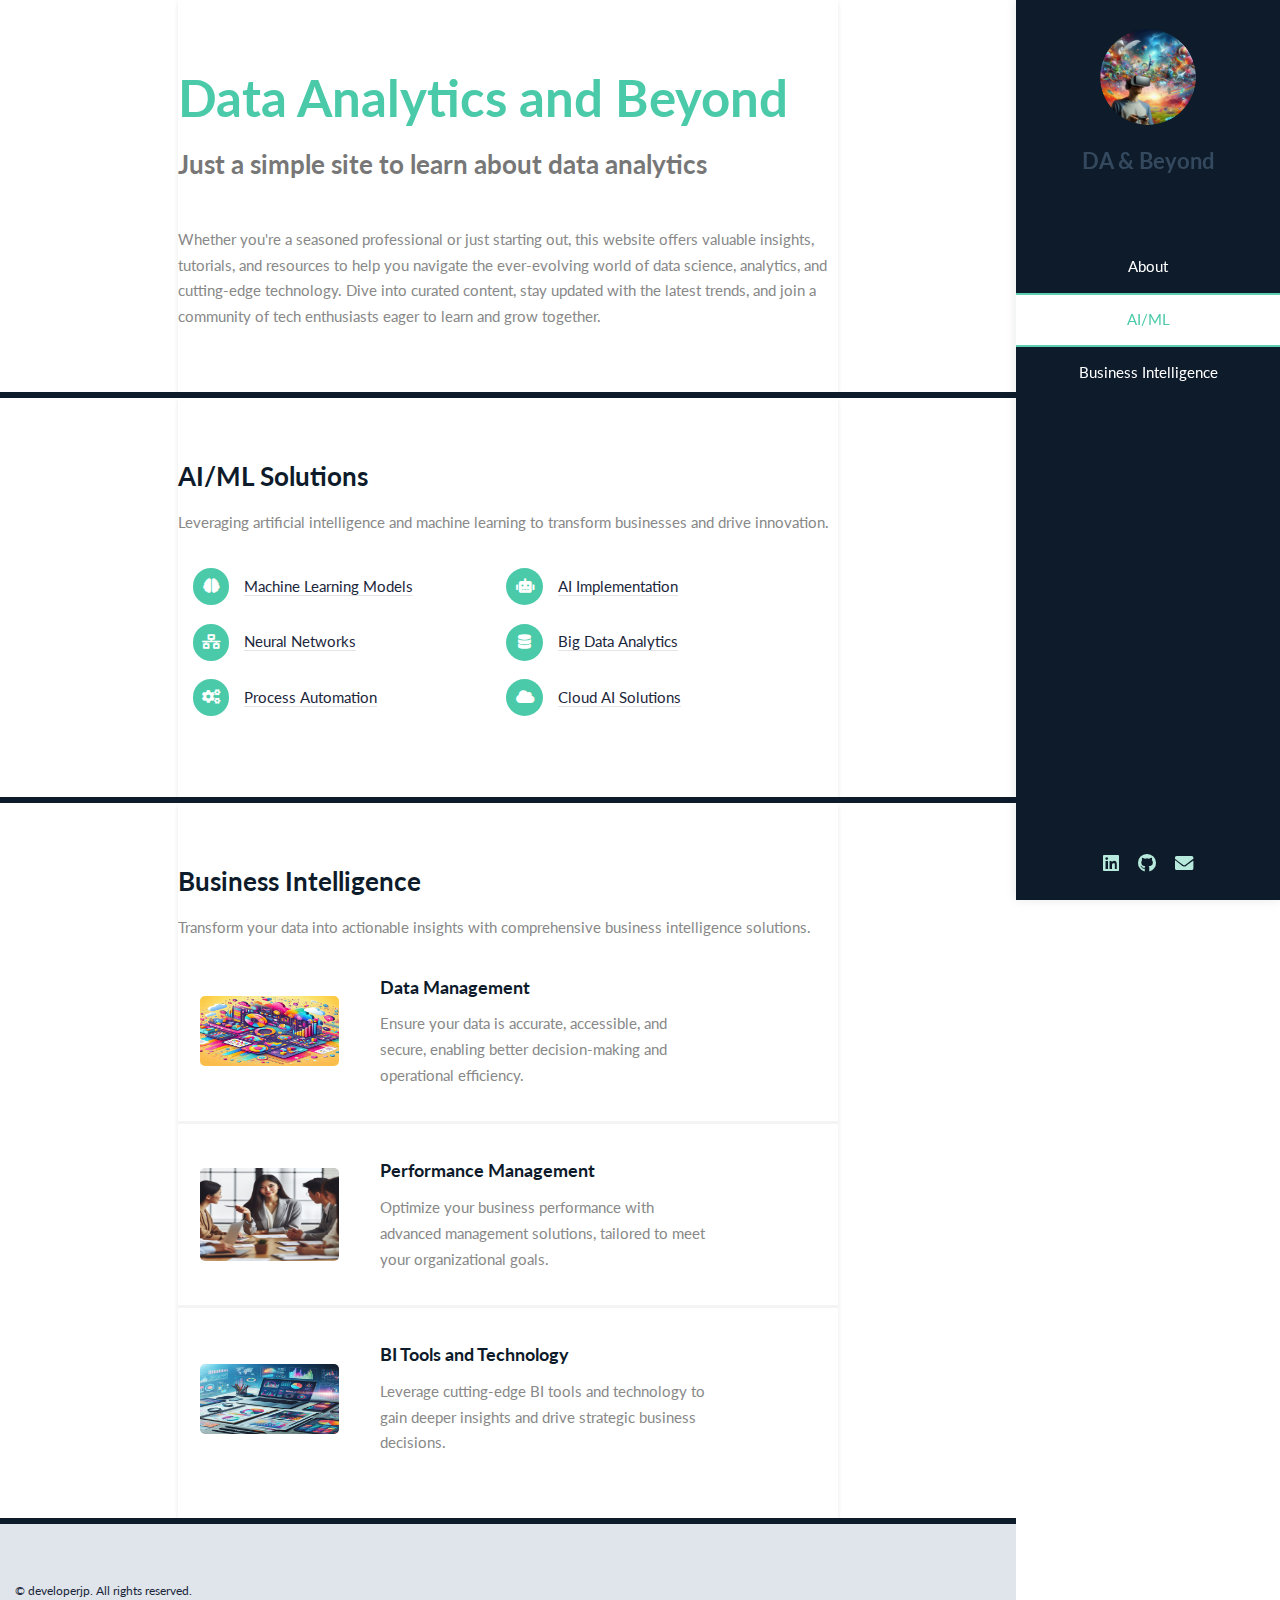
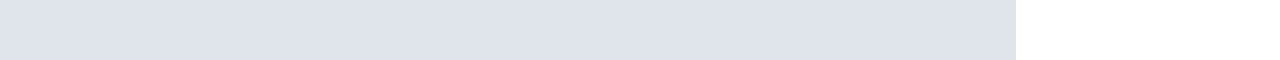
<file: index.html>
<!DOCTYPE HTML>
<!--
	html5up.net | @ajlkn
	Free for personal and commercial use under the CCA 3.0 license (html5up.net/license)
-->
<html>
	<head>
		<title>Data Analytics and Beyond </title>
		<meta charset="utf-8" />
		<meta name="viewport" content="width=device-width, initial-scale=1, user-scalable=no" />
		<link rel="stylesheet" href="assets/css/main.css" />
		<link rel="stylesheet" href="https://cdnjs.cloudflare.com/ajax/libs/font-awesome/5.15.4/css/all.min.css">
	</head>
	<body class="is-preload">

		<!-- Header -->
		<section id="header">
			<header>
				<span class="image avatar"><img src="images/avatar.png" alt="" /></span>
				<h1 id="logo"><a href="#">DA & Beyond</a></h1>
				<p> <br /> </p>
			</header>
			<nav id="nav">
				<ul>
					<li><a href="#one" class="active">About</a></li>
					<li><a href="#two">AI/ML</a></li>
					<li><a href="#three">Business Intelligence</a></li>
					<!-- <li><a href="#four">Contact</a></li> -->
				</ul>
			</nav>
			<footer>
				<ul class="icons">
					<li><a href="https://www.linkedin.com/in/developerjp/" class="icon brands fa-linkedin"><span class="label">LinkedIn</span></a></li>
					<li><a href="https://github.com/jpark8215" class="icon brands fa-github"><span class="label">Github</span></a></li>
					<li><a href="contact.html" class="icon solid fa-envelope"><span class="label">Contact</span></a></li>
				</ul>
			</footer>
		</section>

		<!-- Wrapper -->
		<div id="wrapper">

			<!-- Main -->
			<div id="main">

				<!-- One -->
				<section id="one">
					<!--<div class="image main" data-position="center">
			<img src="images/banner.jpg" alt="" />
		</div>-->
					<div class="container">
						<header class="major">
							<h2>Data Analytics and Beyond</h2>
							<p>Just a simple site to learn about data analytics </p>
						</header>
						<p>Whether you're a seasoned professional or just starting out, this website offers valuable insights, tutorials, and resources to help you navigate the ever-evolving world of data science, analytics, and cutting-edge technology. Dive into curated content, stay updated with the latest trends, and join a community of tech enthusiasts eager to learn and grow together.</p>
					</div>
				</section>

				<!-- Two -->
				<section id="two">
					<div class="container">
						<h3>AI/ML Solutions</h3>
						<p>Leveraging artificial intelligence and machine learning to transform businesses and drive innovation.</p>
						<ul class="feature-icons">
							<li class="icon solid fa-brain">
								<a href="solutions/machine-learning.html">Machine Learning Models</a>
							</li>
							<li class="icon solid fa-robot">
								<a href="solutions/ai-implementation.html">AI Implementation</a>
							</li>
							<li class="icon solid fa-network-wired">
								<a href="solutions/neural-networks.html">Neural Networks</a>
							</li>
							<li class="icon solid fa-database">
								<a href="solutions/big-data.html">Big Data Analytics</a>
							</li>
							<li class="icon solid fa-cogs">
								<a href="solutions/automation.html">Process Automation</a>
							</li>
							<li class="icon solid fa-cloud">
								<a href="solutions/cloud-ai.html">Cloud AI Solutions</a>
							</li>
						</ul>
					</div>
				</section>

				<!-- Three -->
				<section id="three">
					<div class="container">
						<h3>Business Intelligence</h3>
						<p>Transform your data into actionable insights with comprehensive business intelligence solutions.</p>
						<div class="features">
							<article>
								<a href="business-intelligence/data-management.html" class="image"><img src="images/pic01.png" alt="" /></a>
								<div class="inner">
									<a href="business-intelligence/data-management.html" class="text"><h4>Data Management</h4></a>
									<p>Ensure your data is accurate, accessible, and secure, enabling better decision-making and operational efficiency.</p>
								</div>
							</article>
							<article>
								<a href="business-intelligence/performance-management.html" class="image"><img src="images/pic02.png" alt="" /></a>
								<div class="inner">
									<a href="business-intelligence/performance-management.html" class="text"><h4>Performance Management</h4></a>
									<p>Optimize your business performance with advanced management solutions, tailored to meet your organizational goals.</p>
								</div>
							</article>
							<article>
								<a href="business-intelligence/bi-tools.html" class="image"><img src="images/pic03.png" alt="" /></a>
								<div class="inner">
									<a href="business-intelligence/bi-tools.html" class="text"><h4>BI Tools and Technology</h4></a>
									<p>Leverage cutting-edge BI tools and technology to gain deeper insights and drive strategic business decisions.</p>
								</div>
							</article>
						</div>
					</div>
				</section>

				<!-- Four -->
				<!-- <section id="four">
				<div class="container">
					<h3>Contact Me</h3>
					<p>If you have any questions, feel free to contact me. I am here to help!</p>
					<form action="https://api.web3forms.com/submit" method="POST">
						<input type="hidden" name="access_key" value="275f03bc-234c-4f12-b057-581939d3afc4">
						<input type="hidden" name="subject" value="New Submission from Data Analytics and Beyond">
						<div class="row gtr-uniform">
							<div class="col-6 col-12-xsmall"><input type="text" name="name" id="name" placeholder="Name" /></div>
							<div class="col-6 col-12-xsmall"><input type="email" name="email" id="email" placeholder="Email" /></div>
							<div class="col-12"><input type="text" name="subject" id="subject" placeholder="Subject" /></div>
							<div class="col-12"><textarea name="message" id="message" placeholder="Message" rows="6"></textarea></div>
							<div class="col-12">
							<div class="h-captcha" data-captcha="true"></div>

								<ul class="actions">
									<li><input type="submit" class="primary" value="Send Message" /></li>
									<li><input type="reset" value="Reset Form" /></li>
								</ul>
							</div>
						</div>
					</form>
				</div>
		</section>
	</div> -->
				<!-- Footer -->
				<section id="footer">
					<!-- <div class="container"> -->
						<ul class="copyright">
							<li>&copy; developerjp. All rights reserved.</li>
							<!-- <li>Design: <a href="http://html5up.net">HTML5 UP</a></li> -->
						</ul>
					<!-- </div> -->
				</section>

			</div>

		<!-- Scripts -->
		<script src="assets/js/jquery.min.js"></script>
		<script src="assets/js/jquery.scrollex.min.js"></script>
		<script src="assets/js/jquery.scrolly.min.js"></script>
		<script src="assets/js/browser.min.js"></script>
		<script src="assets/js/breakpoints.min.js"></script>
		<script src="assets/js/util.js"></script>
		<script src="assets/js/main.js"></script>

	</body>
</html>
</file>
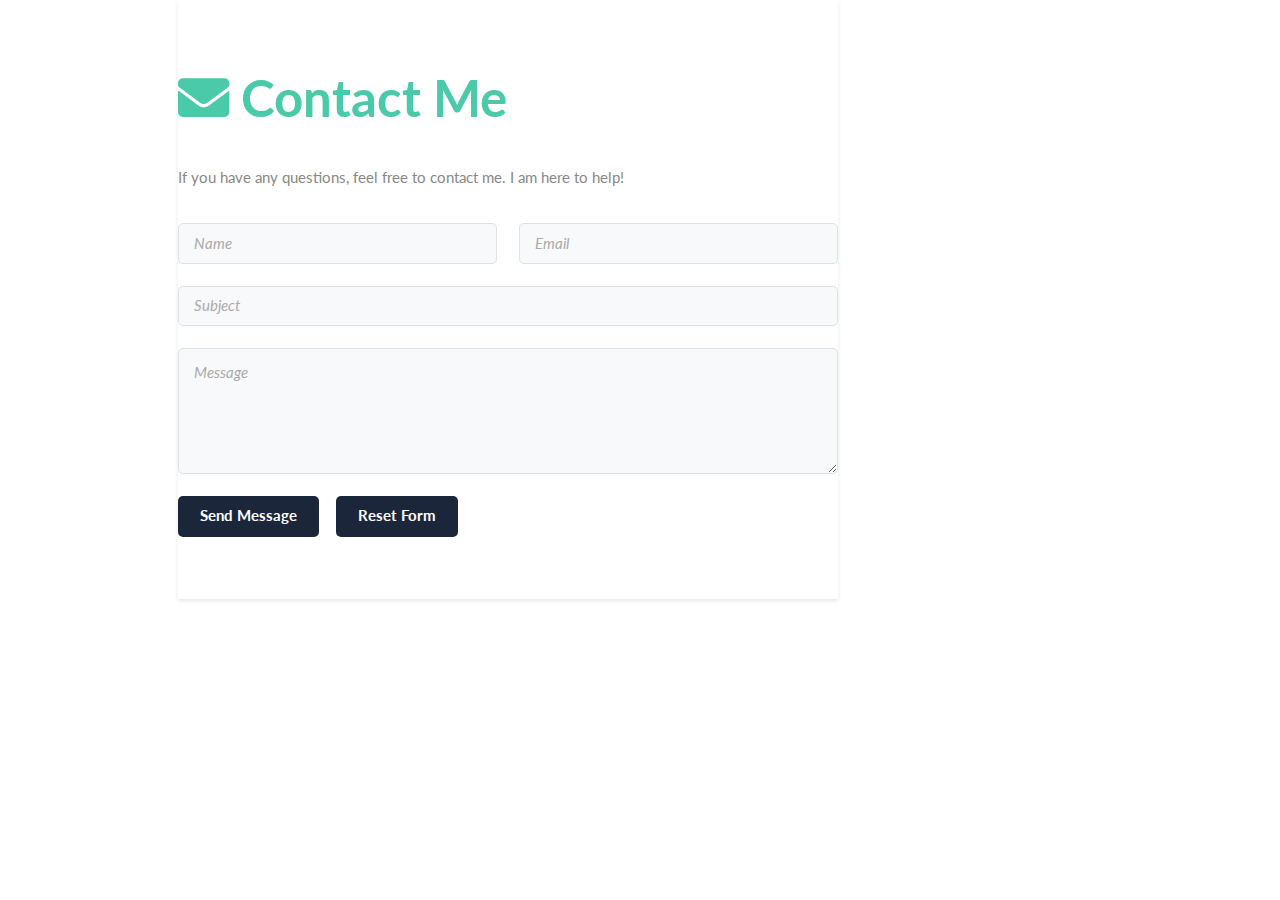
<file: contact.html>
<!DOCTYPE HTML>
<html>
    <head>
        <title>Contact Me | TechVerse</title>
        <meta charset="utf-8" />
        <meta name="viewport" content="width=device-width, initial-scale=1, user-scalable=no" />
        <link rel="stylesheet" href="assets/css/main.css" />
        <link rel="stylesheet" href="https://cdnjs.cloudflare.com/ajax/libs/font-awesome/5.15.4/css/all.min.css">
    </head>
    <body class="is-preload">
        <div id="wrapper">
            <div id="main">
                <section>
                    <div class="container">
                        <header class="major">
                            <h2><i class="fas fa-envelope"></i> Contact Me</h2>
                        </header>
                        <p>If you have any questions, feel free to contact me. I am here to help!</p>
                        <form action="https://api.web3forms.com/submit" method="POST">
                            <input type="hidden" name="access_key" value="275f03bc-234c-4f12-b057-581939d3afc4">
                            <input type="hidden" name="subject" value="New Submission from Data Analytics and Beyond ">
                            <div class="row gtr-uniform">
                                <div class="col-6 col-12-xsmall"><input type="text" name="name" id="name" placeholder="Name" /></div>
                                <div class="col-6 col-12-xsmall"><input type="email" name="email" id="email" placeholder="Email" /></div>
                                <div class="col-12"><input type="text" name="subject" id="subject" placeholder="Subject" /></div>
                                <div class="col-12"><textarea name="message" id="message" placeholder="Message" rows="4"></textarea></div>
                                <div class="col-12">
                                    <div class="h-captcha" data-captcha="true"></div>
                                    <ul class="actions">
                                        <li><input type="submit" class="primary" value="Send Message" /></li>
                                        <li><input type="reset" value="Reset Form" /></li>
                                    </ul>
                                </div>
                            </div>
                        </form>
                    </div>
                </section>
            </div>
        </div>

        <!-- Scripts -->
        <script src="assets/js/jquery.min.js"></script>
        <script src="assets/js/jquery.scrollex.min.js"></script>
        <script src="assets/js/jquery.scrolly.min.js"></script>
        <script src="assets/js/browser.min.js"></script>
        <script src="assets/js/breakpoints.min.js"></script>
        <script src="assets/js/util.js"></script>
        <script src="assets/js/main.js"></script>
        <script src="https://web3forms.com/client/script.js" async defer></script>

    </body>
</html>
</file>
<file: assets/css/main.css>
@import url("fontawesome-all.min.css");
@import url("https://fonts.googleapis.com/css?family=Lato:400,400italic,700,700italic|Source+Code+Pro:400");

/*
	Data Analytics and Beyond 
	html5up.net | @ajlkn
	Free for personal and commercial use under the CCA 3.0 license (html5up.net/license)
*/

html, body, div, span, applet, object,
iframe, h1, h2, h3, h4, h5, h6, p, blockquote,
pre, a, abbr, acronym, address, big, cite,
code, del, dfn, em, img, ins, kbd, q, s, samp,
small, strike, strong, sub, sup, tt, var, b,
u, i, center, dl, dt, dd, ol, ul, li, fieldset,
form, label, legend, table, caption, tbody,
tfoot, thead, tr, th, td, article, aside,
canvas, details, embed, figure, figcaption,
footer, header, hgroup, menu, nav, output, ruby,
section, summary, time, mark, audio, video {
	margin: 0;
	padding: 0;
	border: 0;
	font-size: 100%;
	font: inherit;
	vertical-align: baseline;}

article, aside, details, figcaption, figure,
footer, header, hgroup, menu, nav, section {
	display: block;}

body {
	line-height: 1;
    background-color: #ffffff;
    color: #14213d;
}

ol, ul {
	list-style: none;
}

blockquote, q {
	quotes: none;
}

	blockquote:before, blockquote:after, q:before, q:after {
		content: '';
		content: none;
	}

table {
	border-collapse: collapse;
	border-spacing: 0;
}

body {
	-webkit-text-size-adjust: none;
}

mark {
	background-color: transparent;
	color: inherit;
}

input::-moz-focus-inner {
	border: 0;
	padding: 0;
}

input, select, textarea {
	-moz-appearance: none;
	-webkit-appearance: none;
	-ms-appearance: none;
	appearance: none;
}

/* Basic */

	html {
		box-sizing: border-box;
	}

	*, *:before, *:after {
		box-sizing: inherit;
	}

	body {
		background: #fff;
	}

		body.is-preload *, body.is-preload *:before, body.is-preload *:after {
			-moz-animation: none !important;
			-webkit-animation: none !important;
			-ms-animation: none !important;
			animation: none !important;
			-moz-transition: none !important;
			-webkit-transition: none !important;
			-ms-transition: none !important;
			transition: none !important;
		}

	body, input, select, textarea {
		color: #888;
		font-family: "Lato", sans-serif;
		font-size: 16pt;
		font-weight: 400;
		line-height: 1.75em;
	}

	a {
		-moz-transition: color 0.2s ease-in-out, border-color 0.2s ease-in-out;
		-webkit-transition: color 0.2s ease-in-out, border-color 0.2s ease-in-out;
		-ms-transition: color 0.2s ease-in-out, border-color 0.2s ease-in-out;
		transition: color 0.2s ease-in-out, border-color 0.2s ease-in-out;
		border-bottom: solid 1px #e4e4e4;
		color: #1b263b;
		text-decoration: none;
	}

		a:hover {
			border-bottom-color: transparent;
			color: #233148 !important;
		}

	strong, b {
		color: #777;
		font-weight: 700;
	}

	em, i {
		font-style: italic;
	}

	p {
		margin: 0 0 2.25em 0;
	}

	h1, h2, h3, h4, h5, h6 {
		color: #0d1b2a;
		font-weight: 700;
		line-height: 1em;
		margin: 0 0 0.5625em 0;
	}

		h1 a, h2 a, h3 a, h4 a, h5 a, h6 a {
			border: 0;
			color: inherit;
			text-decoration: none;
		}

	h2 {
		font-size: 2em;
		line-height: 1.5em;
	}

	h3 {
		font-size: 1.75em;
		line-height: 1.5em;
	}

	h4 {
		font-size: 1.25em;
		line-height: 1.5em;
	}

	h5 {
		font-size: 0.9em;
		line-height: 1.5em;
	}

	h6 {
		font-size: 0.7em;
		line-height: 1.5em;
	}

	sub {
		font-size: 0.8em;
		position: relative;
		top: 0.5em;
	}

	sup {
		font-size: 0.8em;
		position: relative;
		top: -0.5em;
	}

	hr {
		border: 0;
		border-bottom: solid 2px #f4f4f4;
		margin: 2.25em 0;
	}

		hr.major {
			margin: 3.375em 0;
		}

	blockquote {
		border-left: solid 8px #e4e4e4;
		font-style: italic;
		margin: 0 0 2.25em 0;
		padding: 0.5em 0 0.5em 2em;
	}

	code {
		background: #555;
		border-radius: 5px;
		color: #fff;
		font-family: "Source Code Pro", monospace;
		font-size: 0.9em;
		margin: 0 0.25em;
		padding: 0.25em 0.65em;
	}

	pre {
		font-family: "Source Code Pro", monospace;
		font-size: 0.9em;
		margin: 0 0 2.25em 0;
	}

		pre code {
			-webkit-overflow-scrolling: touch;
			display: block;
			line-height: 1.5em;
			overflow-x: auto;
			padding: 1em 1.5em;
		}

	.align-left {
		text-align: left;
	}

	.align-center {
		text-align: center;
	}

	.align-right {
		text-align: right;
	}

/* Row */

	.row {
		display: flex;
		flex-wrap: wrap;
		box-sizing: border-box;
		align-items: stretch;
	}

		.row > * {
			box-sizing: border-box;
		}

		.row.gtr-uniform > * > :last-child {
			margin-bottom: 0;
		}

		.row.aln-left {
			justify-content: flex-start;
		}

		.row.aln-center {
			justify-content: center;
		}

		.row.aln-right {
			justify-content: flex-end;
		}

		.row.aln-top {
			align-items: flex-start;
		}

		.row.aln-middle {
			align-items: center;
		}

		.row.aln-bottom {
			align-items: flex-end;
		}

		.row > .imp {
			order: -1;
		}

		.row > .col-1 {
			width: 8.33333%;
		}

		.row > .off-1 {
			margin-left: 8.33333%;
		}

		.row > .col-2 {
			width: 16.66667%;
		}

		.row > .off-2 {
			margin-left: 16.66667%;
		}

		.row > .col-3 {
			width: 25%;
		}

		.row > .off-3 {
			margin-left: 25%;
		}

		.row > .col-4 {
			width: 33.33333%;
		}

		.row > .off-4 {
			margin-left: 33.33333%;
		}

		.row > .col-5 {
			width: 41.66667%;
		}

		.row > .off-5 {
			margin-left: 41.66667%;
		}

		.row > .col-6 {
			width: 50%;
		}

		.row > .off-6 {
			margin-left: 50%;
		}

		.row > .col-7 {
			width: 58.33333%;
		}

		.row > .off-7 {
			margin-left: 58.33333%;
		}

		.row > .col-8 {
			width: 66.66667%;
		}

		.row > .off-8 {
			margin-left: 66.66667%;
		}

		.row > .col-9 {
			width: 75%;
		}

		.row > .off-9 {
			margin-left: 75%;
		}

		.row > .col-10 {
			width: 83.33333%;
		}

		.row > .off-10 {
			margin-left: 83.33333%;
		}

		.row > .col-11 {
			width: 91.66667%;
		}

		.row > .off-11 {
			margin-left: 91.66667%;
		}

		.row > .col-12 {
			width: 100%;
		}

		.row > .off-12 {
			margin-left: 100%;
		}

		.row.gtr-0 {
			margin-top: 0;
			margin-left: 0em;
		}

			.row.gtr-0 > * {
				padding: 0 0 0 0em;
			}

			.row.gtr-0.gtr-uniform {
				margin-top: 0em;
			}

				.row.gtr-0.gtr-uniform > * {
					padding-top: 0em;
				}

		.row.gtr-25 {
			margin-top: 0;
			margin-left: -0.5em;
		}

			.row.gtr-25 > * {
				padding: 0 0 0 0.5em;
			}

			.row.gtr-25.gtr-uniform {
				margin-top: -0.5em;
			}

				.row.gtr-25.gtr-uniform > * {
					padding-top: 0.5em;
				}

		.row.gtr-50 {
			margin-top: 0;
			margin-left: -1em;
		}

			.row.gtr-50 > * {
				padding: 0 0 0 1em;
			}

			.row.gtr-50.gtr-uniform {
				margin-top: -1em;
			}

				.row.gtr-50.gtr-uniform > * {
					padding-top: 1em;
				}

		.row {
			margin-top: 0;
			margin-left: -2em;
		}

			.row > * {
				padding: 0 0 0 2em;
			}

			.row.gtr-uniform {
				margin-top: -2em;
			}

				.row.gtr-uniform > * {
					padding-top: 2em;
				}

		.row.gtr-150 {
			margin-top: 0;
			margin-left: -3em;
		}

			.row.gtr-150 > * {
				padding: 0 0 0 3em;
			}

			.row.gtr-150.gtr-uniform {
				margin-top: -3em;
			}

				.row.gtr-150.gtr-uniform > * {
					padding-top: 3em;
				}

		.row.gtr-200 {
			margin-top: 0;
			margin-left: -4em;
		}

			.row.gtr-200 > * {
				padding: 0 0 0 4em;
			}

			.row.gtr-200.gtr-uniform {
				margin-top: -4em;
			}

				.row.gtr-200.gtr-uniform > * {
					padding-top: 4em;
				}

		@media screen and (max-width: 1680px) {

			.row {
				display: flex;
				flex-wrap: wrap;
				box-sizing: border-box;
				align-items: stretch;
			}

				.row > * {
					box-sizing: border-box;
				}

				.row.gtr-uniform > * > :last-child {
					margin-bottom: 0;
				}

				.row.aln-left {
					justify-content: flex-start;
				}

				.row.aln-center {
					justify-content: center;
				}

				.row.aln-right {
					justify-content: flex-end;
				}

				.row.aln-top {
					align-items: flex-start;
				}

				.row.aln-middle {
					align-items: center;
				}

				.row.aln-bottom {
					align-items: flex-end;
				}

				.row > .imp-xlarge {
					order: -1;
				}

				.row > .col-1-xlarge {
					width: 8.33333%;
				}

				.row > .off-1-xlarge {
					margin-left: 8.33333%;
				}

				.row > .col-2-xlarge {
					width: 16.66667%;
				}

				.row > .off-2-xlarge {
					margin-left: 16.66667%;
				}

				.row > .col-3-xlarge {
					width: 25%;
				}

				.row > .off-3-xlarge {
					margin-left: 25%;
				}

				.row > .col-4-xlarge {
					width: 33.33333%;
				}

				.row > .off-4-xlarge {
					margin-left: 33.33333%;
				}

				.row > .col-5-xlarge {
					width: 41.66667%;
				}

				.row > .off-5-xlarge {
					margin-left: 41.66667%;
				}

				.row > .col-6-xlarge {
					width: 50%;
				}

				.row > .off-6-xlarge {
					margin-left: 50%;
				}

				.row > .col-7-xlarge {
					width: 58.33333%;
				}

				.row > .off-7-xlarge {
					margin-left: 58.33333%;
				}

				.row > .col-8-xlarge {
					width: 66.66667%;
				}

				.row > .off-8-xlarge {
					margin-left: 66.66667%;
				}

				.row > .col-9-xlarge {
					width: 75%;
				}

				.row > .off-9-xlarge {
					margin-left: 75%;
				}

				.row > .col-10-xlarge {
					width: 83.33333%;
				}

				.row > .off-10-xlarge {
					margin-left: 83.33333%;
				}

				.row > .col-11-xlarge {
					width: 91.66667%;
				}

				.row > .off-11-xlarge {
					margin-left: 91.66667%;
				}

				.row > .col-12-xlarge {
					width: 100%;
				}

				.row > .off-12-xlarge {
					margin-left: 100%;
				}

				.row.gtr-0 {
					margin-top: 0;
					margin-left: 0em;
				}

					.row.gtr-0 > * {
						padding: 0 0 0 0em;
					}

					.row.gtr-0.gtr-uniform {
						margin-top: 0em;
					}

						.row.gtr-0.gtr-uniform > * {
							padding-top: 0em;
						}

				.row.gtr-25 {
					margin-top: 0;
					margin-left: -0.5em;
				}

					.row.gtr-25 > * {
						padding: 0 0 0 0.5em;
					}

					.row.gtr-25.gtr-uniform {
						margin-top: -0.5em;
					}

						.row.gtr-25.gtr-uniform > * {
							padding-top: 0.5em;
						}

				.row.gtr-50 {
					margin-top: 0;
					margin-left: -1em;
				}

					.row.gtr-50 > * {
						padding: 0 0 0 1em;
					}

					.row.gtr-50.gtr-uniform {
						margin-top: -1em;
					}

						.row.gtr-50.gtr-uniform > * {
							padding-top: 1em;
						}

				.row {
					margin-top: 0;
					margin-left: -2em;
				}

					.row > * {
						padding: 0 0 0 2em;
					}

					.row.gtr-uniform {
						margin-top: -2em;
					}

						.row.gtr-uniform > * {
							padding-top: 2em;
						}

				.row.gtr-150 {
					margin-top: 0;
					margin-left: -3em;
				}

					.row.gtr-150 > * {
						padding: 0 0 0 3em;
					}

					.row.gtr-150.gtr-uniform {
						margin-top: -3em;
					}

						.row.gtr-150.gtr-uniform > * {
							padding-top: 3em;
						}

				.row.gtr-200 {
					margin-top: 0;
					margin-left: -4em;
				}

					.row.gtr-200 > * {
						padding: 0 0 0 4em;
					}

					.row.gtr-200.gtr-uniform {
						margin-top: -4em;
					}

						.row.gtr-200.gtr-uniform > * {
							padding-top: 4em;
						}

		}

		@media screen and (max-width: 1280px) {

			.row {
				display: flex;
				flex-wrap: wrap;
				box-sizing: border-box;
				align-items: stretch;
			}

				.row > * {
					box-sizing: border-box;
				}

				.row.gtr-uniform > * > :last-child {
					margin-bottom: 0;
				}

				.row.aln-left {
					justify-content: flex-start;
				}

				.row.aln-center {
					justify-content: center;
				}

				.row.aln-right {
					justify-content: flex-end;
				}

				.row.aln-top {
					align-items: flex-start;
				}

				.row.aln-middle {
					align-items: center;
				}

				.row.aln-bottom {
					align-items: flex-end;
				}

				.row > .imp-large {
					order: -1;
				}

				.row > .col-1-large {
					width: 8.33333%;
				}

				.row > .off-1-large {
					margin-left: 8.33333%;
				}

				.row > .col-2-large {
					width: 16.66667%;
				}

				.row > .off-2-large {
					margin-left: 16.66667%;
				}

				.row > .col-3-large {
					width: 25%;
				}

				.row > .off-3-large {
					margin-left: 25%;
				}

				.row > .col-4-large {
					width: 33.33333%;
				}

				.row > .off-4-large {
					margin-left: 33.33333%;
				}

				.row > .col-5-large {
					width: 41.66667%;
				}

				.row > .off-5-large {
					margin-left: 41.66667%;
				}

				.row > .col-6-large {
					width: 50%;
				}

				.row > .off-6-large {
					margin-left: 50%;
				}

				.row > .col-7-large {
					width: 58.33333%;
				}

				.row > .off-7-large {
					margin-left: 58.33333%;
				}

				.row > .col-8-large {
					width: 66.66667%;
				}

				.row > .off-8-large {
					margin-left: 66.66667%;
				}

				.row > .col-9-large {
					width: 75%;
				}

				.row > .off-9-large {
					margin-left: 75%;
				}

				.row > .col-10-large {
					width: 83.33333%;
				}

				.row > .off-10-large {
					margin-left: 83.33333%;
				}

				.row > .col-11-large {
					width: 91.66667%;
				}

				.row > .off-11-large {
					margin-left: 91.66667%;
				}

				.row > .col-12-large {
					width: 100%;
				}

				.row > .off-12-large {
					margin-left: 100%;
				}

				.row.gtr-0 {
					margin-top: 0;
					margin-left: 0em;
				}

					.row.gtr-0 > * {
						padding: 0 0 0 0em;
					}

					.row.gtr-0.gtr-uniform {
						margin-top: 0em;
					}

						.row.gtr-0.gtr-uniform > * {
							padding-top: 0em;
						}

				.row.gtr-25 {
					margin-top: 0;
					margin-left: -0.375em;
				}

					.row.gtr-25 > * {
						padding: 0 0 0 0.375em;
					}

					.row.gtr-25.gtr-uniform {
						margin-top: -0.375em;
					}

						.row.gtr-25.gtr-uniform > * {
							padding-top: 0.375em;
						}

				.row.gtr-50 {
					margin-top: 0;
					margin-left: -0.75em;
				}

					.row.gtr-50 > * {
						padding: 0 0 0 0.75em;
					}

					.row.gtr-50.gtr-uniform {
						margin-top: -0.75em;
					}

						.row.gtr-50.gtr-uniform > * {
							padding-top: 0.75em;
						}

				.row {
					margin-top: 0;
					margin-left: -1.5em;
				}

					.row > * {
						padding: 0 0 0 1.5em;
					}

					.row.gtr-uniform {
						margin-top: -1.5em;
					}

						.row.gtr-uniform > * {
							padding-top: 1.5em;
						}

				.row.gtr-150 {
					margin-top: 0;
					margin-left: -2.25em;
				}

					.row.gtr-150 > * {
						padding: 0 0 0 2.25em;
					}

					.row.gtr-150.gtr-uniform {
						margin-top: -2.25em;
					}

						.row.gtr-150.gtr-uniform > * {
							padding-top: 2.25em;
						}

				.row.gtr-200 {
					margin-top: 0;
					margin-left: -3em;
				}

					.row.gtr-200 > * {
						padding: 0 0 0 3em;
					}

					.row.gtr-200.gtr-uniform {
						margin-top: -3em;
					}

						.row.gtr-200.gtr-uniform > * {
							padding-top: 3em;
						}

		}

		@media screen and (max-width: 1024px) {

			.row {
				display: flex;
				flex-wrap: wrap;
				box-sizing: border-box;
				align-items: stretch;
			}

				.row > * {
					box-sizing: border-box;
				}

				.row.gtr-uniform > * > :last-child {
					margin-bottom: 0;
				}

				.row.aln-left {
					justify-content: flex-start;
				}

				.row.aln-center {
					justify-content: center;
				}

				.row.aln-right {
					justify-content: flex-end;
				}

				.row.aln-top {
					align-items: flex-start;
				}

				.row.aln-middle {
					align-items: center;
				}

				.row.aln-bottom {
					align-items: flex-end;
				}

				.row > .imp-medium {
					order: -1;
				}

				.row > .col-1-medium {
					width: 8.33333%;
				}

				.row > .off-1-medium {
					margin-left: 8.33333%;
				}

				.row > .col-2-medium {
					width: 16.66667%;
				}

				.row > .off-2-medium {
					margin-left: 16.66667%;
				}

				.row > .col-3-medium {
					width: 25%;
				}

				.row > .off-3-medium {
					margin-left: 25%;
				}

				.row > .col-4-medium {
					width: 33.33333%;
				}

				.row > .off-4-medium {
					margin-left: 33.33333%;
				}

				.row > .col-5-medium {
					width: 41.66667%;
				}

				.row > .off-5-medium {
					margin-left: 41.66667%;
				}

				.row > .col-6-medium {
					width: 50%;
				}

				.row > .off-6-medium {
					margin-left: 50%;
				}

				.row > .col-7-medium {
					width: 58.33333%;
				}

				.row > .off-7-medium {
					margin-left: 58.33333%;
				}

				.row > .col-8-medium {
					width: 66.66667%;
				}

				.row > .off-8-medium {
					margin-left: 66.66667%;
				}

				.row > .col-9-medium {
					width: 75%;
				}

				.row > .off-9-medium {
					margin-left: 75%;
				}

				.row > .col-10-medium {
					width: 83.33333%;
				}

				.row > .off-10-medium {
					margin-left: 83.33333%;
				}

				.row > .col-11-medium {
					width: 91.66667%;
				}

				.row > .off-11-medium {
					margin-left: 91.66667%;
				}

				.row > .col-12-medium {
					width: 100%;
				}

				.row > .off-12-medium {
					margin-left: 100%;
				}

				.row.gtr-0 {
					margin-top: 0;
					margin-left: 0em;
				}

					.row.gtr-0 > * {
						padding: 0 0 0 0em;
					}

					.row.gtr-0.gtr-uniform {
						margin-top: 0em;
					}

						.row.gtr-0.gtr-uniform > * {
							padding-top: 0em;
						}

				.row.gtr-25 {
					margin-top: 0;
					margin-left: -0.375em;
				}

					.row.gtr-25 > * {
						padding: 0 0 0 0.375em;
					}

					.row.gtr-25.gtr-uniform {
						margin-top: -0.375em;
					}

						.row.gtr-25.gtr-uniform > * {
							padding-top: 0.375em;
						}

				.row.gtr-50 {
					margin-top: 0;
					margin-left: -0.75em;
				}

					.row.gtr-50 > * {
						padding: 0 0 0 0.75em;
					}

					.row.gtr-50.gtr-uniform {
						margin-top: -0.75em;
					}

						.row.gtr-50.gtr-uniform > * {
							padding-top: 0.75em;
						}

				.row {
					margin-top: 0;
					margin-left: -1.5em;
				}

					.row > * {
						padding: 0 0 0 1.5em;
					}

					.row.gtr-uniform {
						margin-top: -1.5em;
					}

						.row.gtr-uniform > * {
							padding-top: 1.5em;
						}

				.row.gtr-150 {
					margin-top: 0;
					margin-left: -2.25em;
				}

					.row.gtr-150 > * {
						padding: 0 0 0 2.25em;
					}

					.row.gtr-150.gtr-uniform {
						margin-top: -2.25em;
					}

						.row.gtr-150.gtr-uniform > * {
							padding-top: 2.25em;
						}

				.row.gtr-200 {
					margin-top: 0;
					margin-left: -3em;
				}

					.row.gtr-200 > * {
						padding: 0 0 0 3em;
					}

					.row.gtr-200.gtr-uniform {
						margin-top: -3em;
					}

						.row.gtr-200.gtr-uniform > * {
							padding-top: 3em;
						}

		}

		@media screen and (max-width: 736px) {

			.row {
				display: flex;
				flex-wrap: wrap;
				box-sizing: border-box;
				align-items: stretch;
			}

				.row > * {
					box-sizing: border-box;
				}

				.row.gtr-uniform > * > :last-child {
					margin-bottom: 0;
				}

				.row.aln-left {
					justify-content: flex-start;
				}

				.row.aln-center {
					justify-content: center;
				}

				.row.aln-right {
					justify-content: flex-end;
				}

				.row.aln-top {
					align-items: flex-start;
				}

				.row.aln-middle {
					align-items: center;
				}

				.row.aln-bottom {
					align-items: flex-end;
				}

				.row > .imp-small {
					order: -1;
				}

				.row > .col-1-small {
					width: 8.33333%;
				}

				.row > .off-1-small {
					margin-left: 8.33333%;
				}

				.row > .col-2-small {
					width: 16.66667%;
				}

				.row > .off-2-small {
					margin-left: 16.66667%;
				}

				.row > .col-3-small {
					width: 25%;
				}

				.row > .off-3-small {
					margin-left: 25%;
				}

				.row > .col-4-small {
					width: 33.33333%;
				}

				.row > .off-4-small {
					margin-left: 33.33333%;
				}

				.row > .col-5-small {
					width: 41.66667%;
				}

				.row > .off-5-small {
					margin-left: 41.66667%;
				}

				.row > .col-6-small {
					width: 50%;
				}

				.row > .off-6-small {
					margin-left: 50%;
				}

				.row > .col-7-small {
					width: 58.33333%;
				}

				.row > .off-7-small {
					margin-left: 58.33333%;
				}

				.row > .col-8-small {
					width: 66.66667%;
				}

				.row > .off-8-small {
					margin-left: 66.66667%;
				}

				.row > .col-9-small {
					width: 75%;
				}

				.row > .off-9-small {
					margin-left: 75%;
				}

				.row > .col-10-small {
					width: 83.33333%;
				}

				.row > .off-10-small {
					margin-left: 83.33333%;
				}

				.row > .col-11-small {
					width: 91.66667%;
				}

				.row > .off-11-small {
					margin-left: 91.66667%;
				}

				.row > .col-12-small {
					width: 100%;
				}

				.row > .off-12-small {
					margin-left: 100%;
				}

				.row.gtr-0 {
					margin-top: 0;
					margin-left: 0em;
				}

					.row.gtr-0 > * {
						padding: 0 0 0 0em;
					}

					.row.gtr-0.gtr-uniform {
						margin-top: 0em;
					}

						.row.gtr-0.gtr-uniform > * {
							padding-top: 0em;
						}

				.row.gtr-25 {
					margin-top: 0;
					margin-left: -0.3125em;
				}

					.row.gtr-25 > * {
						padding: 0 0 0 0.3125em;
					}

					.row.gtr-25.gtr-uniform {
						margin-top: -0.3125em;
					}

						.row.gtr-25.gtr-uniform > * {
							padding-top: 0.3125em;
						}

				.row.gtr-50 {
					margin-top: 0;
					margin-left: -0.625em;
				}

					.row.gtr-50 > * {
						padding: 0 0 0 0.625em;
					}

					.row.gtr-50.gtr-uniform {
						margin-top: -0.625em;
					}

						.row.gtr-50.gtr-uniform > * {
							padding-top: 0.625em;
						}

				.row {
					margin-top: 0;
					margin-left: -1.25em;
				}

					.row > * {
						padding: 0 0 0 1.25em;
					}

					.row.gtr-uniform {
						margin-top: -1.25em;
					}

						.row.gtr-uniform > * {
							padding-top: 1.25em;
						}

				.row.gtr-150 {
					margin-top: 0;
					margin-left: -1.875em;
				}

					.row.gtr-150 > * {
						padding: 0 0 0 1.875em;
					}

					.row.gtr-150.gtr-uniform {
						margin-top: -1.875em;
					}

						.row.gtr-150.gtr-uniform > * {
							padding-top: 1.875em;
						}

				.row.gtr-200 {
					margin-top: 0;
					margin-left: -2.5em;
				}

					.row.gtr-200 > * {
						padding: 0 0 0 2.5em;
					}

					.row.gtr-200.gtr-uniform {
						margin-top: -2.5em;
					}

						.row.gtr-200.gtr-uniform > * {
							padding-top: 2.5em;
						}

		}

		@media screen and (max-width: 480px) {

			.row {
				display: flex;
				flex-wrap: wrap;
				box-sizing: border-box;
				align-items: stretch;
			}

				.row > * {
					box-sizing: border-box;
				}

				.row.gtr-uniform > * > :last-child {
					margin-bottom: 0;
				}

				.row.aln-left {
					justify-content: flex-start;
				}

				.row.aln-center {
					justify-content: center;
				}

				.row.aln-right {
					justify-content: flex-end;
				}

				.row.aln-top {
					align-items: flex-start;
				}

				.row.aln-middle {
					align-items: center;
				}

				.row.aln-bottom {
					align-items: flex-end;
				}

				.row > .imp-xsmall {
					order: -1;
				}

				.row > .col-1-xsmall {
					width: 8.33333%;
				}

				.row > .off-1-xsmall {
					margin-left: 8.33333%;
				}

				.row > .col-2-xsmall {
					width: 16.66667%;
				}

				.row > .off-2-xsmall {
					margin-left: 16.66667%;
				}

				.row > .col-3-xsmall {
					width: 25%;
				}

				.row > .off-3-xsmall {
					margin-left: 25%;
				}

				.row > .col-4-xsmall {
					width: 33.33333%;
				}

				.row > .off-4-xsmall {
					margin-left: 33.33333%;
				}

				.row > .col-5-xsmall {
					width: 41.66667%;
				}

				.row > .off-5-xsmall {
					margin-left: 41.66667%;
				}

				.row > .col-6-xsmall {
					width: 50%;
				}

				.row > .off-6-xsmall {
					margin-left: 50%;
				}

				.row > .col-7-xsmall {
					width: 58.33333%;
				}

				.row > .off-7-xsmall {
					margin-left: 58.33333%;
				}

				.row > .col-8-xsmall {
					width: 66.66667%;
				}

				.row > .off-8-xsmall {
					margin-left: 66.66667%;
				}

				.row > .col-9-xsmall {
					width: 75%;
				}

				.row > .off-9-xsmall {
					margin-left: 75%;
				}

				.row > .col-10-xsmall {
					width: 83.33333%;
				}

				.row > .off-10-xsmall {
					margin-left: 83.33333%;
				}

				.row > .col-11-xsmall {
					width: 91.66667%;
				}

				.row > .off-11-xsmall {
					margin-left: 91.66667%;
				}

				.row > .col-12-xsmall {
					width: 100%;
				}

				.row > .off-12-xsmall {
					margin-left: 100%;
				}

				.row.gtr-0 {
					margin-top: 0;
					margin-left: 0em;
				}

					.row.gtr-0 > * {
						padding: 0 0 0 0em;
					}

					.row.gtr-0.gtr-uniform {
						margin-top: 0em;
					}

						.row.gtr-0.gtr-uniform > * {
							padding-top: 0em;
						}

				.row.gtr-25 {
					margin-top: 0;
					margin-left: -0.3125em;
				}

					.row.gtr-25 > * {
						padding: 0 0 0 0.3125em;
					}

					.row.gtr-25.gtr-uniform {
						margin-top: -0.3125em;
					}

						.row.gtr-25.gtr-uniform > * {
							padding-top: 0.3125em;
						}

				.row.gtr-50 {
					margin-top: 0;
					margin-left: -0.625em;
				}

					.row.gtr-50 > * {
						padding: 0 0 0 0.625em;
					}

					.row.gtr-50.gtr-uniform {
						margin-top: -0.625em;
					}

						.row.gtr-50.gtr-uniform > * {
							padding-top: 0.625em;
						}

				.row {
					margin-top: 0;
					margin-left: -1.25em;
				}

					.row > * {
						padding: 0 0 0 1.25em;
					}

					.row.gtr-uniform {
						margin-top: -1.25em;
					}

						.row.gtr-uniform > * {
							padding-top: 1.25em;
						}

				.row.gtr-150 {
					margin-top: 0;
					margin-left: -1.875em;
				}

					.row.gtr-150 > * {
						padding: 0 0 0 1.875em;
					}

					.row.gtr-150.gtr-uniform {
						margin-top: -1.875em;
					}

						.row.gtr-150.gtr-uniform > * {
							padding-top: 1.875em;
						}

				.row.gtr-200 {
					margin-top: 0;
					margin-left: -2.5em;
				}

					.row.gtr-200 > * {
						padding: 0 0 0 2.5em;
					}

					.row.gtr-200.gtr-uniform {
						margin-top: -2.5em;
					}

						.row.gtr-200.gtr-uniform > * {
							padding-top: 2.5em;
						}

		}

/* Container */

	.container {
		margin: 0 auto;
		max-width: calc(100% - 4.5em);
		width: 45em;
		background: #ffffff;
		box-shadow: 0 2px 4px rgba(13, 27, 42, 0.1);
	}

		.container.xsmall {
			width: 11.25em;
		}

		.container.small {
			width: 22.5em;
		}

		.container.medium {
			width: 33.75em;
		}

		.container.large {
			width: 56.25em;
		}

		.container.xlarge {
			width: 67.5em;
		}

		.container.max {
			width: 100%;
		}

		@media screen and (max-width: 1024px) {

			.container {
				width: 100% !important;
			}

		}

		@media screen and (max-width: 480px) {

			.container {
				max-width: calc(100% - 3.375em);
			}

		}

/* Section/Article */

	section.special, article.special {
		text-align: center;
	}

	header p {
		color: #aaa;
		position: relative;
		margin: 0 0 1.6875em 0;
	}

	header h2 + p {
		font-size: 1.25em;
		margin-top: -0.5em;
		line-height: 1.5em;
	}

	header h3 + p {
		font-size: 1.1em;
		margin-top: -0.35em;
		line-height: 1.5em;
	}

	header h4 + p,
	header h5 + p,
	header h6 + p {
		font-size: 0.9em;
		margin-top: -0.25em;
		line-height: 1.5em;
	}

	header.major h2 {
		color: #4acaa8;
		font-size: 3.5em;
	}

		header.major h2 + p {
			color: #777;
			font-size: 1.75em;
			font-weight: 700;
			margin-top: -0.75em;
		}

/* Form */

	form {
		margin: 0 0 2.25em 0;
	}

	label {
		color: #777;
		display: block;
		font-size: 0.9em;
		font-weight: 700;
		margin: 0 0 1.125em 0;
	}

	input::-moz-focus-inner {
		border: 0;
		padding: 0;
	}

	input[type="text"],
	input[type="password"],
	input[type="email"],
	select,
	textarea {
		-moz-appearance: none;
		-webkit-appearance: none;
		-ms-appearance: none;
		appearance: none;
		border-radius: 5px;
		border: none;
		border: solid 2px #e4e4e4;
		color: inherit;
		display: block;
		outline: 0;
		padding: 0 1em;
		text-decoration: none;
		width: 100%;
		background: #f8f9fa;
		border: 1px solid #dee2e6;
		color: #495057;
	}

		input[type="text"]:invalid,
		input[type="password"]:invalid,
		input[type="email"]:invalid,
		select:invalid,
		textarea:invalid {
			box-shadow: none;
		}

		input[type="text"]:focus,
		input[type="password"]:focus,
		input[type="email"]:focus,
		input[type="tel"]:focus,
		select:focus,
		textarea:focus {
			border-color: #456789;
			box-shadow: 0 0 0 2px rgba(69, 103, 137, 0.2);
		}

	select {
		background-image: url("data:image/svg+xml;charset=utf8,%3Csvg xmlns='http://www.w3.org/2000/svg' width='40' height='40' preserveAspectRatio='none' viewBox='0 0 40 40'%3E%3Cpath d='M9.4,12.3l10.4,10.4l10.4-10.4c0.2-0.2,0.5-0.4,0.9-0.4c0.3,0,0.6,0.1,0.9,0.4l3.3,3.3c0.2,0.2,0.4,0.5,0.4,0.9 c0,0.4-0.1,0.6-0.4,0.9L20.7,31.9c-0.2,0.2-0.5,0.4-0.9,0.4c-0.3,0-0.6-0.1-0.9-0.4L4.3,17.3c-0.2-0.2-0.4-0.5-0.4-0.9 c0-0.4,0.1-0.6,0.4-0.9l3.3-3.3c0.2-0.2,0.5-0.4,0.9-0.4S9.1,12.1,9.4,12.3z' fill='%23e4e4e4' /%3E%3C/svg%3E");
		background-size: 1.25em;
		background-repeat: no-repeat;
		background-position: calc(100% - 1em) center;
		height: 2.75em;
		padding-right: 2.75em;
		text-overflow: ellipsis;
	}

		select option {
			color: #777;
			background: #fff;
		}

		select:focus::-ms-value {
			background-color: transparent;
		}

		select::-ms-expand {
			display: none;
		}

	input[type="text"],
	input[type="password"],
	input[type="email"],
	select {
		height: 2.75em;
	}

	textarea {
		padding: 0.75em 1em;
	}

	input[type="checkbox"],
	input[type="radio"] {
		-moz-appearance: none;
		-webkit-appearance: none;
		-ms-appearance: none;
		appearance: none;
		display: block;
		float: left;
		margin-right: -2em;
		opacity: 0;
		width: 1em;
		z-index: -1;
	}

		input[type="checkbox"] + label,
		input[type="radio"] + label {
			text-decoration: none;
			color: #888;
			cursor: pointer;
			display: inline-block;
			font-size: 1em;
			font-weight: 400;
			padding-left: 2.4em;
			padding-right: 0.75em;
			position: relative;
		}

			input[type="checkbox"] + label:before,
			input[type="radio"] + label:before {
				-moz-osx-font-smoothing: grayscale;
				-webkit-font-smoothing: antialiased;
				display: inline-block;
				font-style: normal;
				font-variant: normal;
				text-rendering: auto;
				line-height: 1;
				text-transform: none !important;
				font-family: 'Font Awesome 5 Free';
				font-weight: 900;
			}

			input[type="checkbox"] + label:before,
			input[type="radio"] + label:before {
				background: #fafafa;
				border-radius: 5px;
				border: solid 2px #e4e4e4;
				content: '';
				display: inline-block;
				font-size: 0.8em;
				height: 2.0625em;
				left: 0;
				line-height: 2.0625em;
				position: absolute;
				text-align: center;
				top: 0;
				width: 2.0625em;
			}

		input[type="checkbox"]:checked + label:before,
		input[type="radio"]:checked + label:before {
			background: #989898;
			border-color: #989898;
			color: #ffffff;
			content: '\f00c';
		}

		input[type="checkbox"]:focus + label:before,
		input[type="radio"]:focus + label:before {
			border-color: #4acaa8;
		}

	input[type="checkbox"] + label:before {
		border-radius: 5px;
	}

	input[type="radio"] + label:before {
		border-radius: 100%;
	}

	::-webkit-input-placeholder {
		color: #aaa !important;
		font-style: italic;
		opacity: 1.0;
	}

	:-moz-placeholder {
		color: #aaa !important;
		font-style: italic;
		opacity: 1.0;
	}

	::-moz-placeholder {
		color: #aaa !important;
		font-style: italic;
		opacity: 1.0;
	}

	:-ms-input-placeholder {
		color: #aaa !important;
		font-style: italic;
		opacity: 1.0;
	}

/* Box */

	.box {
		border-radius: 5px;
		border: solid 2px #e4e4e4;
		margin-bottom: 2.25em;
		padding: 1.5em;
	}

		.box > :last-child,
		.box > :last-child > :last-child,
		.box > :last-child > :last-child > :last-child {
			margin-bottom: 0;
		}

		.box.alt {
			border: 0;
			border-radius: 0;
			padding: 0;
		}

/* Icon */

	.icon {
		text-decoration: none;
		border-bottom: none;
		position: relative;
	}

		.icon:before {
			-moz-osx-font-smoothing: grayscale;
			-webkit-font-smoothing: antialiased;
			display: inline-block;
			font-style: normal;
			font-variant: normal;
			text-rendering: auto;
			line-height: 1;
			text-transform: none !important;
			font-family: 'Font Awesome 5 Free';
			font-weight: 400;
		}

		.icon > .label {
			display: none;
		}

		.icon:before {
			line-height: inherit;
		}

		.icon.solid:before {
			font-weight: 900;
		}

		.icon.brands:before {
			font-family: 'Font Awesome 5 Brands';
		}

/* Image */

	.image {
		border-radius: 5px;
		border: 0;
		display: inline-block;
		position: relative;
	}

		.image[data-position] img {
			-moz-object-fit: cover;
			-webkit-object-fit: cover;
			-ms-object-fit: cover;
			object-fit: cover;
			display: block;
			position: absolute;
			top: 0;
			left: 0;
			width: 100%;
			height: 100%;
		}

		.image[data-position="top left"] img {
			-moz-object-position: top left;
			-webkit-object-position: top left;
			-ms-object-position: top left;
			object-position: top left;
		}

		.image[data-position="top"] img {
			-moz-object-position: top;
			-webkit-object-position: top;
			-ms-object-position: top;
			object-position: top;
		}

		.image[data-position="top right"] img {
			-moz-object-position: top right;
			-webkit-object-position: top right;
			-ms-object-position: top right;
			object-position: top right;
		}

		.image[data-position="right"] img {
			-moz-object-position: right;
			-webkit-object-position: right;
			-ms-object-position: right;
			object-position: right;
		}

		.image[data-position="bottom right"] img {
			-moz-object-position: bottom right;
			-webkit-object-position: bottom right;
			-ms-object-position: bottom right;
			object-position: bottom right;
		}

		.image[data-position="bottom"] img {
			-moz-object-position: bottom;
			-webkit-object-position: bottom;
			-ms-object-position: bottom;
			object-position: bottom;
		}

		.image[data-position="bottom left"] img {
			-moz-object-position: bottom left;
			-webkit-object-position: bottom left;
			-ms-object-position: bottom left;
			object-position: bottom left;
		}

		.image[data-position="left"] img {
			-moz-object-position: left;
			-webkit-object-position: left;
			-ms-object-position: left;
			object-position: left;
		}

		.image[data-position="center"] img {
			-moz-object-position: center;
			-webkit-object-position: center;
			-ms-object-position: center;
			object-position: center;
		}

		.image[data-position="25% 25%"] img {
			-moz-object-position: 25% 25%;
			-webkit-object-position: 25% 25%;
			-ms-object-position: 25% 25%;
			object-position: 25% 25%;
		}

		.image[data-position="75% 25%"] img {
			-moz-object-position: 75% 25%;
			-webkit-object-position: 75% 25%;
			-ms-object-position: 75% 25%;
			object-position: 75% 25%;
		}

		.image[data-position="75% 75%"] img {
			-moz-object-position: 75% 75%;
			-webkit-object-position: 75% 75%;
			-ms-object-position: 75% 75%;
			object-position: 75% 75%;
		}

		.image[data-position="25% 75%"] img {
			-moz-object-position: 25% 75%;
			-webkit-object-position: 25% 75%;
			-ms-object-position: 25% 75%;
			object-position: 25% 75%;
		}

		.image img {
			border-radius: 5px;
			display: block;
		}

		.image.left {
			float: left;
			margin: 0 2.5em 2em 0;
			top: 0.25em;
		}

		.image.right {
			float: right;
			margin: 0 0 2em 2.5em;
			top: 0.25em;
		}

		.image.fit {
			display: block;
			margin: 0 0 2.25em 0;
			width: 100%;
		}

			.image.fit img {
				display: block;
				width: 100%;
			}

		.image.avatar {
			border-radius: 100%;
			overflow: hidden;
		}

			.image.avatar img {
				border-radius: 100%;
				display: block;
				width: 100%;
			}

		.image.main {
			display: block;
			height: 20em;
			border-radius: 0;
		}

			.image.main img {
				border-radius: 0;
			}

/* List */

	ol {
		list-style: decimal;
		margin: 0 0 2.25em 0;
		padding-left: 1.25em;
	}

		ol li {
			padding-left: 0.25em;
		}

	ul {
		list-style: disc;
		margin: 0 0 2.25em 0;
		padding-left: 1em;
	}

		ul li {
			padding-left: 0.5em;
		}

		ul.alt {
			list-style: none;
			padding-left: 0;
		}

			ul.alt li {
				border-top: solid 2px #f4f4f4;
				padding: 0.5em 0;
			}

				ul.alt li:first-child {
					border-top: 0;
					padding-top: 0;
				}

	dl {
		margin: 0 0 2.25em 0;
	}

/* Actions */

	ul.actions {
		display: -moz-flex;
		display: -webkit-flex;
		display: -ms-flex;
		display: flex;
		cursor: default;
		list-style: none;
		margin-left: -1.125em;
		padding-left: 0;
	}

		ul.actions li {
			padding: 0 0 0 1.125em;
			vertical-align: middle;
		}

		ul.actions.special {
			-moz-justify-content: center;
			-webkit-justify-content: center;
			-ms-justify-content: center;
			justify-content: center;
			width: 100%;
			margin-left: 0;
		}

			ul.actions.special li:first-child {
				padding-left: 0;
			}

		ul.actions.stacked {
			-moz-flex-direction: column;
			-webkit-flex-direction: column;
			-ms-flex-direction: column;
			flex-direction: column;
			margin-left: 0;
		}

			ul.actions.stacked li {
				padding: 1.125em 0 0 0;
			}

				ul.actions.stacked li:first-child {
					padding-top: 0;
				}

		ul.actions.fit {
			width: calc(100% + 1.125em);
		}

			ul.actions.fit li {
				-moz-flex-grow: 1;
				-webkit-flex-grow: 1;
				-ms-flex-grow: 1;
				flex-grow: 1;
				-moz-flex-shrink: 1;
				-webkit-flex-shrink: 1;
				-ms-flex-shrink: 1;
				flex-shrink: 1;
				width: 100%;
			}

				ul.actions.fit li > * {
					width: 100%;
				}

			ul.actions.fit.stacked {
				width: 100%;
			}

		@media screen and (max-width: 480px) {

			ul.actions:not(.fixed) {
				-moz-flex-direction: column;
				-webkit-flex-direction: column;
				-ms-flex-direction: column;
				flex-direction: column;
				margin-left: 0;
				width: 100% !important;
			}

				ul.actions:not(.fixed) li {
					-moz-flex-grow: 1;
					-webkit-flex-grow: 1;
					-ms-flex-grow: 1;
					flex-grow: 1;
					-moz-flex-shrink: 1;
					-webkit-flex-shrink: 1;
					-ms-flex-shrink: 1;
					flex-shrink: 1;
					padding: 1.125em 0 0 0;
					text-align: center;
					width: 100%;
				}

					ul.actions:not(.fixed) li > * {
						width: 100%;
					}

					ul.actions:not(.fixed) li:first-child {
						padding-top: 0;
					}

					ul.actions:not(.fixed) li input[type="submit"],
					ul.actions:not(.fixed) li input[type="reset"],
					ul.actions:not(.fixed) li input[type="button"],
					ul.actions:not(.fixed) li button,
					ul.actions:not(.fixed) li .button {
						width: 100%;
					}

						ul.actions:not(.fixed) li input[type="submit"].icon:before,
						ul.actions:not(.fixed) li input[type="reset"].icon:before,
						ul.actions:not(.fixed) li input[type="button"].icon:before,
						ul.actions:not(.fixed) li button.icon:before,
						ul.actions:not(.fixed) li .button.icon:before {
							margin-left: -0.5rem;
						}

		}

/* Feature Icons */

	ul.feature-icons {
		list-style: none;
		padding-left: 5;
	}

		ul.feature-icons li {
			text-decoration: none;
			display: inline-block;
			margin: 0 0 1.6875em 0;
			padding: 0.35em 0 0 3.5em;
			position: relative;
			vertical-align: top;
			width: 48%;
			background: inherit;
		}

			ul.feature-icons li:before {
				-moz-osx-font-smoothing: grayscale;
				-webkit-font-smoothing: antialiased;
				display: inline-block;
				font-style: normal;
				font-variant: normal;
				text-rendering: auto;
				line-height: 1;
				text-transform: none !important;
				font-family: 'Font Awesome 5 Free';
				font-weight: 400;
			}

			ul.feature-icons li:before {
				background: #4acaa8;
				border-radius: 100%;
				color: #ffffff;
				display: block;
				height: 2.5em;
				left: 0;
				line-height: 2.5em;
				position: absolute;
				text-align: center;
				top: 0;
				width: 2.5em;
			}

/* Icons */

	ul.icons {
		cursor: default;
		list-style: none;
		padding-left: 0;
	}

		ul.icons li {
			display: inline-block;
			padding: 0 1em 0 0;
		}

			ul.icons li:last-child {
				padding-right: 0 !important;
			}

			ul.icons li .icon:before {
				font-size: 1.25em;
			}

/* Table */

	.table-wrapper {
		-webkit-overflow-scrolling: touch;
		overflow-x: auto;
	}

	table {
		margin: 0 0 2.25em 0;
		width: 100%;
	}

		table tbody tr {
			border: solid 2px #f4f4f4;
			border-left: 0;
			border-right: 0;
		}

			table tbody tr:nth-child(2n + 1) {
				background-color: #fafafa;
			}

		table td {
			padding: 0.75em 0.75em;
		}

		table th {
			color: #777;
			font-size: 0.9em;
			font-weight: 700;
			padding: 0 0.75em 0.75em 0.75em;
			text-align: left;
		}

		table thead {
			border-bottom: solid 4px #e4e4e4;
		}

		table tfoot {
			border-top: solid 4px #e4e4e4;
		}

		table.alt {
			border-collapse: separate;
		}

			table.alt tbody tr td {
				border: solid 2px #e4e4e4;
				border-left-width: 0;
				border-top-width: 0;
			}

				table.alt tbody tr td:first-child {
					border-left-width: 2px;
				}

			table.alt tbody tr:first-child td {
				border-top-width: 2px;
			}

			table.alt thead {
				border-bottom: 0;
			}

			table.alt tfoot {
				border-top: 0;
			}

/* Button */

	input[type="submit"],
	input[type="reset"],
	input[type="button"],
	.button {
		-moz-appearance: none;
		-webkit-appearance: none;
		-ms-appearance: none;
		appearance: none;
		-moz-transition: background-color 0.2s ease-in-out, color 0.2s ease-in-out;
		-webkit-transition: background-color 0.2s ease-in-out, color 0.2s ease-in-out;
		-ms-transition: background-color 0.2s ease-in-out, color 0.2s ease-in-out;
		transition: background-color 0.2s ease-in-out, color 0.2s ease-in-out;
		background-color: #1b263b;
		border-radius: 5px;
		border: 0;
		color: #ffffff !important;
		cursor: pointer;
		display: inline-block;
		font-weight: 700;
		height: 2.75em;
		line-height: 2.75em;
		padding: 0 1.5em;
		text-align: center;
		text-decoration: none;
		white-space: nowrap;
	}

		input[type="submit"]:hover,
		input[type="reset"]:hover,
		input[type="button"]:hover,
		.button:hover {
			background-color: #2a3b59;
			color: #ffffff !important;
		}

		input[type="submit"]:active,
		input[type="reset"]:active,
		input[type="button"]:active,
		.button:active {
			background-color: #8b8b8b;
		}

		input[type="submit"].icon,
		input[type="reset"].icon,
		input[type="button"].icon,
		.button.icon {
			padding-left: 1.35em;
		}

			input[type="submit"].icon:before,
			input[type="reset"].icon:before,
			input[type="button"].icon:before,
			.button.icon:before {
				margin-right: 0.5em;
			}

		input[type="submit"].fit,
		input[type="reset"].fit,
		input[type="button"].fit,
		.button.fit {
			width: 100%;
		}

		input[type="submit"].small,
		input[type="reset"].small,
		input[type="button"].small,
		.button.small {
			font-size: 0.8em;
		}

		input[type="submit"].large,
		input[type="reset"].large,
		input[type="button"].large,
		.button.large {
			font-size: 1.35em;
		}

		input[type="submit"].alt,
		input[type="reset"].alt,
		input[type="button"].alt,
		.button.alt {
			background-color: #e0e5ec;
			color: #1b263b !important;
		}

			input[type="submit"].alt:hover,
			input[type="reset"].alt:hover,
			input[type="button"].alt:hover,
			.button.alt:hover {
				background-color: #c9d6e8;
				color: #1b263b !important;
			}

			input[type="submit"].alt:active,
			input[type="reset"].alt:active,
			input[type="button"].alt:active,
			.button.alt:active {
				background-color: #eaeaea;
			}

			input[type="submit"].alt.icon:before,
			input[type="reset"].alt.icon:before,
			input[type="button"].alt.icon:before,
			.button.alt.icon:before {
				color: #aaa;
			}

		input[type="submit"].primary,
		input[type="reset"].primary,
		input[type="button"].primary,
		.button.primary {
			background-color: #1b263b;
			color: #ffffff !important;
		}

			input[type="submit"].primary:hover,
			input[type="reset"].primary:hover,
			input[type="button"].primary:hover,
			.button.primary:hover {
				background-color: #2a3b59;
			}

			input[type="submit"].primary:active,
			input[type="reset"].primary:active,
			input[type="button"].primary:active,
			.button.primary:active {
				background-color: #39c29d;
			}

		input[type="submit"].disabled, input[type="submit"]:disabled,
		input[type="reset"].disabled,
		input[type="reset"]:disabled,
		input[type="button"].disabled,
		input[type="button"]:disabled,
		.button.disabled,
		.button:disabled {
			background-color: #888 !important;
			box-shadow: inset 0 -0.15em 0 0 rgba(0, 0, 0, 0.15);
			color: #fff !important;
			cursor: default;
			opacity: 0.25;
		}

/* Features */

	.features article {
		border-top: solid 3px #f4f4f4;
		margin-bottom: 2.25em;
		padding-top: 2.25em;
	}

		.features article:first-child {
			border-top: 0;
			padding-top: 0;
		}

		.features article .image {
			display: inline-block;
			padding-left: 1.5em;
			padding-right: 2.5em;
			vertical-align: middle;
			width: 30%;
		}

			.features article .image img {
				display: block;
				width: 100%;
			}

		.features article .inner {
			display: inline-block;
			vertical-align: middle;
			width: 50%;
		}

			.features article .inner > :last-child {
				margin-bottom: 0;
			}

/* Header */

	#header {
		display: -moz-flex;
		display: -webkit-flex;
		display: -ms-flex;
		display: flex;
		-moz-flex-direction: column;
		-webkit-flex-direction: column;
		-ms-flex-direction: column;
		flex-direction: column;
		-moz-justify-content: space-between;
		-webkit-justify-content: space-between;
		-ms-justify-content: space-between;
		justify-content: space-between;
		background: #0d1b2a;
		color: #ffffff;
		height: 100%;
		overflow-y: auto;
		position: fixed;
		text-align: center;
		top: 0;
		width: 20em;
		right: 0;
		box-shadow: 0 0 10px rgba(13, 27, 42, 0.1);
	}

		#header h1, #header h2, #header h3, #header h4, #header h5, #header h6 {
			color: #34495e;
		}

			#header h1 a, #header h2 a, #header h3 a, #header h4 a, #header h5 a, #header h6 a {
				color: #34495e;
			}

		#header header p {
			color: #b7eadc;
		}

		#header a {
			color: #456789;
		}

			#header a:hover {
				color: #567891 !important;
			}

		#header > header {
			-moz-flex-shrink: 0;
			-webkit-flex-shrink: 0;
			-ms-flex-shrink: 0;
			flex-shrink: 0;
			padding: 2em;
		}

			#header > header .avatar {
				display: block;
				margin: 0 auto 1.75em auto;
				width: 6.5em;
			}

			#header > header h1 {
				font-size: 1.5em;
				margin: 0;
			}

			#header > header p {
				color: #d2f2e9;
				font-style: italic;
				margin: 1em 0 0 0;
			}

		#header > footer {
			-moz-flex-shrink: 0;
			-webkit-flex-shrink: 0;
			-ms-flex-shrink: 0;
			flex-shrink: 0;
			bottom: 0;
			left: 0;
			padding: 2em;
			width: 100%;
			background: #0d1b2a;
			color: #6c757d;
		}

			#header > footer .icons {
				margin: 0;
			}

				#header > footer .icons li a {
					color: #b7eadc;
				}

		#header > nav {
			-moz-flex-grow: 1;
			-webkit-flex-grow: 1;
			-ms-flex-grow: 1;
			flex-grow: 1;
		}

			#header > nav ul {
				list-style: none;
				margin: 0;
				padding: 0;
			}

				#header > nav ul li {
					border-top: solid 2px #5ccfb1;
					display: block;
					padding: 0;
				}

					#header > nav ul li a {
						-moz-transition: none;
						-webkit-transition: none;
						-ms-transition: none;
						transition: none;
						border: 0;
						color: #ffffff !important;
						display: block;
						padding: 0.85em 0;
						text-decoration: none;
					}

						#header > nav ul li a.active {
							background: #fff;
							color: #4acaa8 !important;
						}

					#header > nav ul li:first-child {
						border-top: 0;
					}

/* Wrapper */

	#wrapper {
		background: #fff;
		padding-right: 20em;
	}

/* Main */

	#main > section {
		border-top: solid 6px #0d1b2a;
	}

		#main > section > .container {
			padding: 6em 0 4em 0;
		}

		#main > section:first-child {
			border-top: 0;
		}

/* Footer */

	#footer {
		background: #e0e5ec;
		border-top: 0;
		color: #1b263b;
		overflow: hidden;
		padding: 4em 0 2em 0;
	}

		#footer .copyright {
			line-height: 1em;
			list-style: none;
			padding: 20;
		}

			#footer .copyright li {
				border-left: solid 1px #d4d4d4;
				display: inline-block;
				font-size: 0.8em;
				margin-left: 1em;
				padding-left: 1em;
			}

				#footer .copyright li:first-child {
					border-left: 0;
					margin-left: 0;
					padding-left: 0;
				}

				#footer .copyright li a {
					color: inherit;
				}

/* XLarge */

	@media screen and (max-width: 1680px) {

		/* Basic */

			body, input, select, textarea {
				font-size: 13pt;
			}

		/* Header */

			#header {
				width: 21em;
			}

				#header > header {
					padding: 2em;
				}

				#header > footer {
					padding: 1.5em;
				}

		/* Wrapper */

			#wrapper {
				padding-right: 21em;
			}

		/* Main */

			#main > section > .container {
				padding: 4em 0 2em 0;
			}

	}

/* Large */

	@media screen and (max-width: 1280px) {

		/* Basic */

			body, input, select, textarea {
				font-size: 11pt;
			}

		/* Header */

			#header {
				width: 18em;
			}

		/* Wrapper */

			#wrapper {
				padding-right: 18em;
			}

	}

/* Medium */

	#titleBar {
		display: none;
	}

	@media screen and (max-width: 1024px) {

		/* Basic */

			html, body {
				overflow-x: hidden;
			}

			body, input, select, textarea {
				font-size: 12pt;
			}

		/* Image */

			.image.left, .image.right {
				max-width: 40%;
			}

				.image.left img, .image.right img {
					width: 100%;
				}

			.image.main {
				height: 20em;
			}

		/* Header */

			#header {
				-moz-backface-visibility: hidden;
				-webkit-backface-visibility: hidden;
				-ms-backface-visibility: hidden;
				backface-visibility: hidden;
				-moz-transition: -moz-transform 0.5s ease;
				-webkit-transition: -webkit-transform 0.5s ease;
				-ms-transition: -ms-transform 0.5s ease;
				transition: transform 0.5s ease;
				display: block;
				height: 100%;
				overflow-y: auto;
				position: fixed;
				top: 0;
				width: 20em;
				z-index: 10002;
				-moz-transform: translateX(20em);
				-webkit-transform: translateX(20em);
				-ms-transform: translateX(20em);
				transform: translateX(20em);
				right: 0;
			}

				#header > footer {
					bottom: auto;
					left: auto;
					margin: 0.5em 0 0 0;
					position: relative;
					right: auto;
					top: auto;
				}

		/* Wrapper */

			#wrapper {
				-moz-backface-visibility: hidden;
				-webkit-backface-visibility: hidden;
				-ms-backface-visibility: hidden;
				backface-visibility: hidden;
				-moz-transition: -moz-transform 0.5s ease;
				-webkit-transition: -webkit-transform 0.5s ease;
				-ms-transition: -ms-transform 0.5s ease;
				transition: transform 0.5s ease;
				padding: 44px 0 1px 0;
			}

		/* Header Panel */

			#titleBar {
				-moz-backface-visibility: hidden;
				-webkit-backface-visibility: hidden;
				-ms-backface-visibility: hidden;
				backface-visibility: hidden;
				-moz-transition: -moz-transform 0.5s ease;
				-webkit-transition: -webkit-transform 0.5s ease;
				-ms-transition: -ms-transform 0.5s ease;
				transition: transform 0.5s ease;
				display: block;
				height: 44px;
				left: 0;
				position: fixed;
				top: 0;
				width: 100%;
				z-index: 10001;
				background: #0d1b2a;
				color: #fff;
				min-width: 320px;
			}

				#titleBar .title {
					color: #fff;
					display: block;
					font-weight: 700;
					height: 44px;
					line-height: 44px;
					padding: 0 1em;
					width: 100%;
					text-align: left;
				}

					#titleBar .title a {
						border: 0;
						text-decoration: none;
					}

				#titleBar .toggle {
					text-decoration: none;
					height: 4em;
					position: absolute;
					top: 0;
					width: 6em;
					border: 0;
					outline: 0;
					right: 0;
				}

					#titleBar .toggle:before {
						-moz-osx-font-smoothing: grayscale;
						-webkit-font-smoothing: antialiased;
						display: inline-block;
						font-style: normal;
						font-variant: normal;
						text-rendering: auto;
						line-height: 1;
						text-transform: none !important;
						font-family: 'Font Awesome 5 Free';
						font-weight: 900;
					}

					#titleBar .toggle:before {
						background: #1b263b;
						color: #ffffff;
						content: '\f0c9';
						display: block;
						font-size: 18px;
						height: 44px;
						line-height: 44px;
						position: absolute;
						text-align: center;
						top: 0;
						width: 64px;
						right: 0;
					}

			body.header-visible #wrapper, body.header-visible #titleBar {
				-moz-transform: translateX(-20em);
				-webkit-transform: translateX(-20em);
				-ms-transform: translateX(-20em);
				transform: translateX(-20em);
			}

			body.header-visible #header {
				-moz-transform: translateX(0);
				-webkit-transform: translateX(0);
				-ms-transform: translateX(0);
				transform: translateX(0);
			}

	}

/* Small */

	@media screen and (max-width: 736px) {

		/* Basic */

			body, input, select, textarea {
				font-size: 12pt;
			}

			h1 br, h2 br, h3 br, h4 br, h5 br, h6 br {
				display: none;
			}

			h2 {
				font-size: 1.75em;
			}

			h3 {
				font-size: 1.5em;
			}

			h4 {
				font-size: 1em;
			}

		/* Image */

			.image.left {
				margin: 0 1.5em 1em 0;
			}

			.image.right {
				margin: 0 0 1em 1.5em;
			}

			.image.main {
				height: 12em;
			}

		/* Section/Article */

			header br {
				display: none;
			}

			header.major h2 {
				font-size: 2.5em;
			}

				header.major h2 + p {
					font-size: 1.5em;
				}

		/* Features */

			.features article .image {
				display: block;
				margin: 0 0 2.25em 0;
				padding-right: 0;
				width: 100%;
			}

			.features article .inner {
				display: block;
				width: 100%;
			}

		/* Header */

			#header {
				width: 17em;
				-moz-transform: translateX(17em);
				-webkit-transform: translateX(17em);
				-ms-transform: translateX(17em);
				transform: translateX(17em);
				right: 0;
			}

				#header > header {
					padding: 2em;
				}

					#header > header .avatar {
						margin: 0 auto 1.6875em auto;
						width: 6em;
					}

					#header > header h1 {
						font-size: 1.5em;
					}

					#header > header p {
						margin: 1em 0 0 0;
					}

				#header > footer {
					padding: 1.5em;
				}

		/* Main */

			#main > section > .container {
				padding: 2em 0 0 0;
			}

		/* Footer */

			#footer {
				text-align: center;
			}

				#footer .copyright li {
					border-left: 0;
					display: block;
					line-height: 1.75em;
					margin: 0.75em 0 0 0;
					padding-left: 0;
				}

					#footer .copyright li:first-child {
						margin-top: 0;
					}

		/* Header Panel */

			#titleBar .toggle {
				height: 4em;
				width: 6em;
			}

				#titleBar .toggle:before {
					font-size: 14px;
					width: 44px;
				}

			body.header-visible #wrapper, body.header-visible #titleBar {
				-moz-transform: translateX(-17em);
				-webkit-transform: translateX(-17em);
				-ms-transform: translateX(-17em);
				transform: translateX(-17em);
			}

	}

/* XSmall */

	@media screen and (max-width: 480px) {

		/* Basic */

			html, body {
				min-width: 320px;
			}

			body, input, select, textarea {
				font-size: 12pt;
			}

		/* List */

			ul.actions {
				margin: 0 0 2.25em 0;
			}

				ul.actions li {
					display: block;
					padding: 1.125em 0 0 0;
					text-align: center;
					width: 100%;
				}

					ul.actions li:first-child {
						padding-top: 0;
					}

					ul.actions li > * {
						width: 100%;
						margin: 0 !important;
					}

						ul.actions li > *.icon:before {
							margin-left: -2em;
						}

				ul.actions.small li {
					padding: 0.5625em 0 0 0;
				}

					ul.actions.small li:first-child {
						padding-top: 0;
					}

			ul.feature-icons li {
				display: block;
				width: 100%;
			}

		/* Button */

			input[type="submit"],
			input[type="reset"],
			input[type="button"],
			.button {
				padding: 0;
			}

	}
</file>
